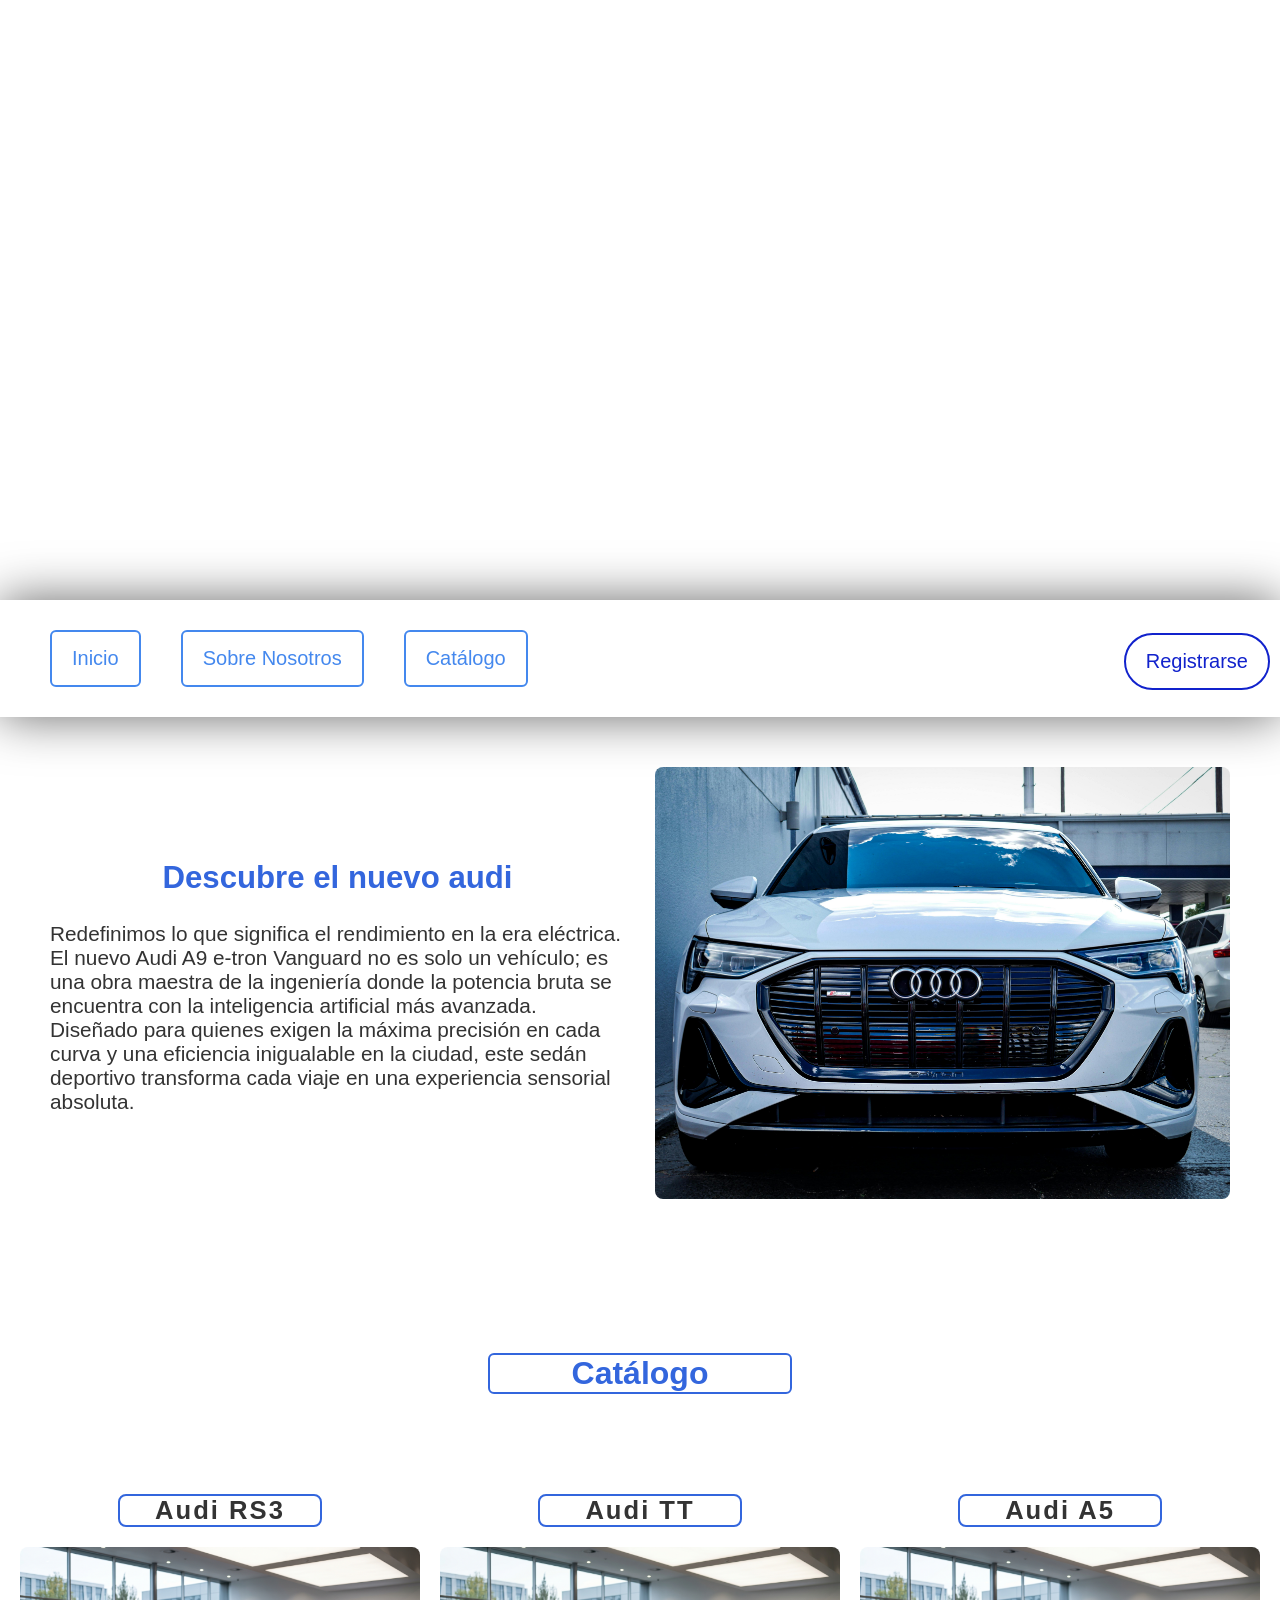
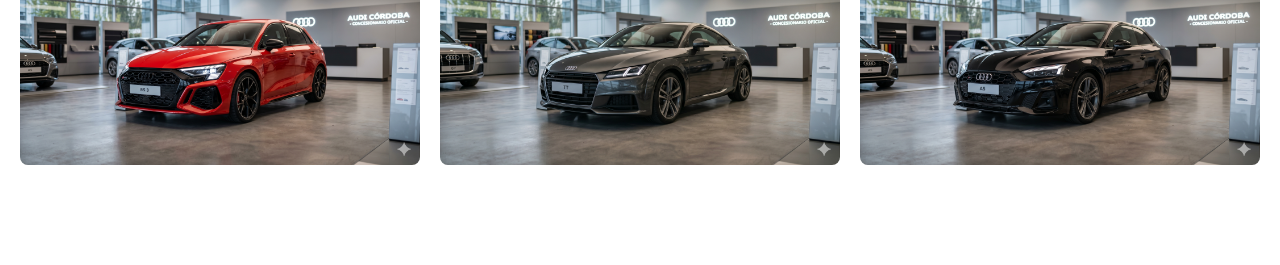
<file: index.html>
<!DOCTYPE html>
<html lang="en">
<head>
    <meta charset="UTF-8">
    <meta name="viewport" content="width=device-width, initial-scale=1.0">
    <title>Concesionaria</title>
    <link rel="stylesheet" href="style.css">
    <script src="codigo.js"></script>
</head>
<body>

    <header>
        <div class="video__container">
            <video loop autoplay muted src="imagenes-videos/istockphoto-1468523855-640_adpp_is.mp4" class="video"></video>
        </div>
    </header>

    <nav class="nav__container">
        <ul class="nav__ul">
            <li class="nav__li"><a href="index.html" class="li--a">Inicio</a></li>
            <li class="nav__li"><a href="about.html" class="li--a">Sobre Nosotros</a></li>
            <li class="nav__li"></li><a href="#catalogo" class="li--a">Catálogo</a>
        </ul>
        <button class="nav__button" onclick="enviar()" id="send">Registrarse</button>
    </nav>

    <section class="contenido__audi">
        <div class="par__container">
            <h2>Descubre el nuevo audi</h2>
             <p>Redefinimos lo que significa el rendimiento en la era eléctrica. El nuevo Audi A9 e-tron Vanguard no es solo un vehículo; es una obra maestra de la ingeniería donde la potencia bruta se encuentra con la inteligencia artificial más avanzada. Diseñado para quienes exigen la máxima precisión en cada curva y una eficiencia inigualable en la ciudad, este sedán deportivo transforma cada viaje en una experiencia sensorial absoluta.</p>
        </div>
        <div class="img__container">
            <img src="imagenes-videos/pexels-hrk-gallery-245057798-28751639.jpg" alt="">
        </div>
    </section>

    <h3 class="title__catalogo">Catálogo</h3>

    <section class="section__catalogo" id="catalogo">
        <div class="catalogo__container">
            <img src="imagenes-videos/Gemini_Generated_Image_ywvnwoywvnwoywvn.png" alt="" id="catalogo__img" onclick="cotizar()">
            <label for="" class="label__catalogo">Audi RS3</label>
        </div>
        <div class="catalogo__container">
            <img src="imagenes-videos/Gemini_Generated_Image_4ja9in4ja9in4ja9.png" alt="" id="catalogo__img" onclick="cotizar()">
            <label for="" class="label__catalogo">Audi TT</label>
        </div>
        <div class="catalogo__container">
            <img src="imagenes-videos/Gemini_Generated_Image_h2u3lfh2u3lfh2u3.png" alt="" id="catalogo__img" onclick="cotizar()">
            <label for="" class="label__catalogo">Audi A5</label>
        </div>
       
        
    </section>

</body>
</html>
</file>
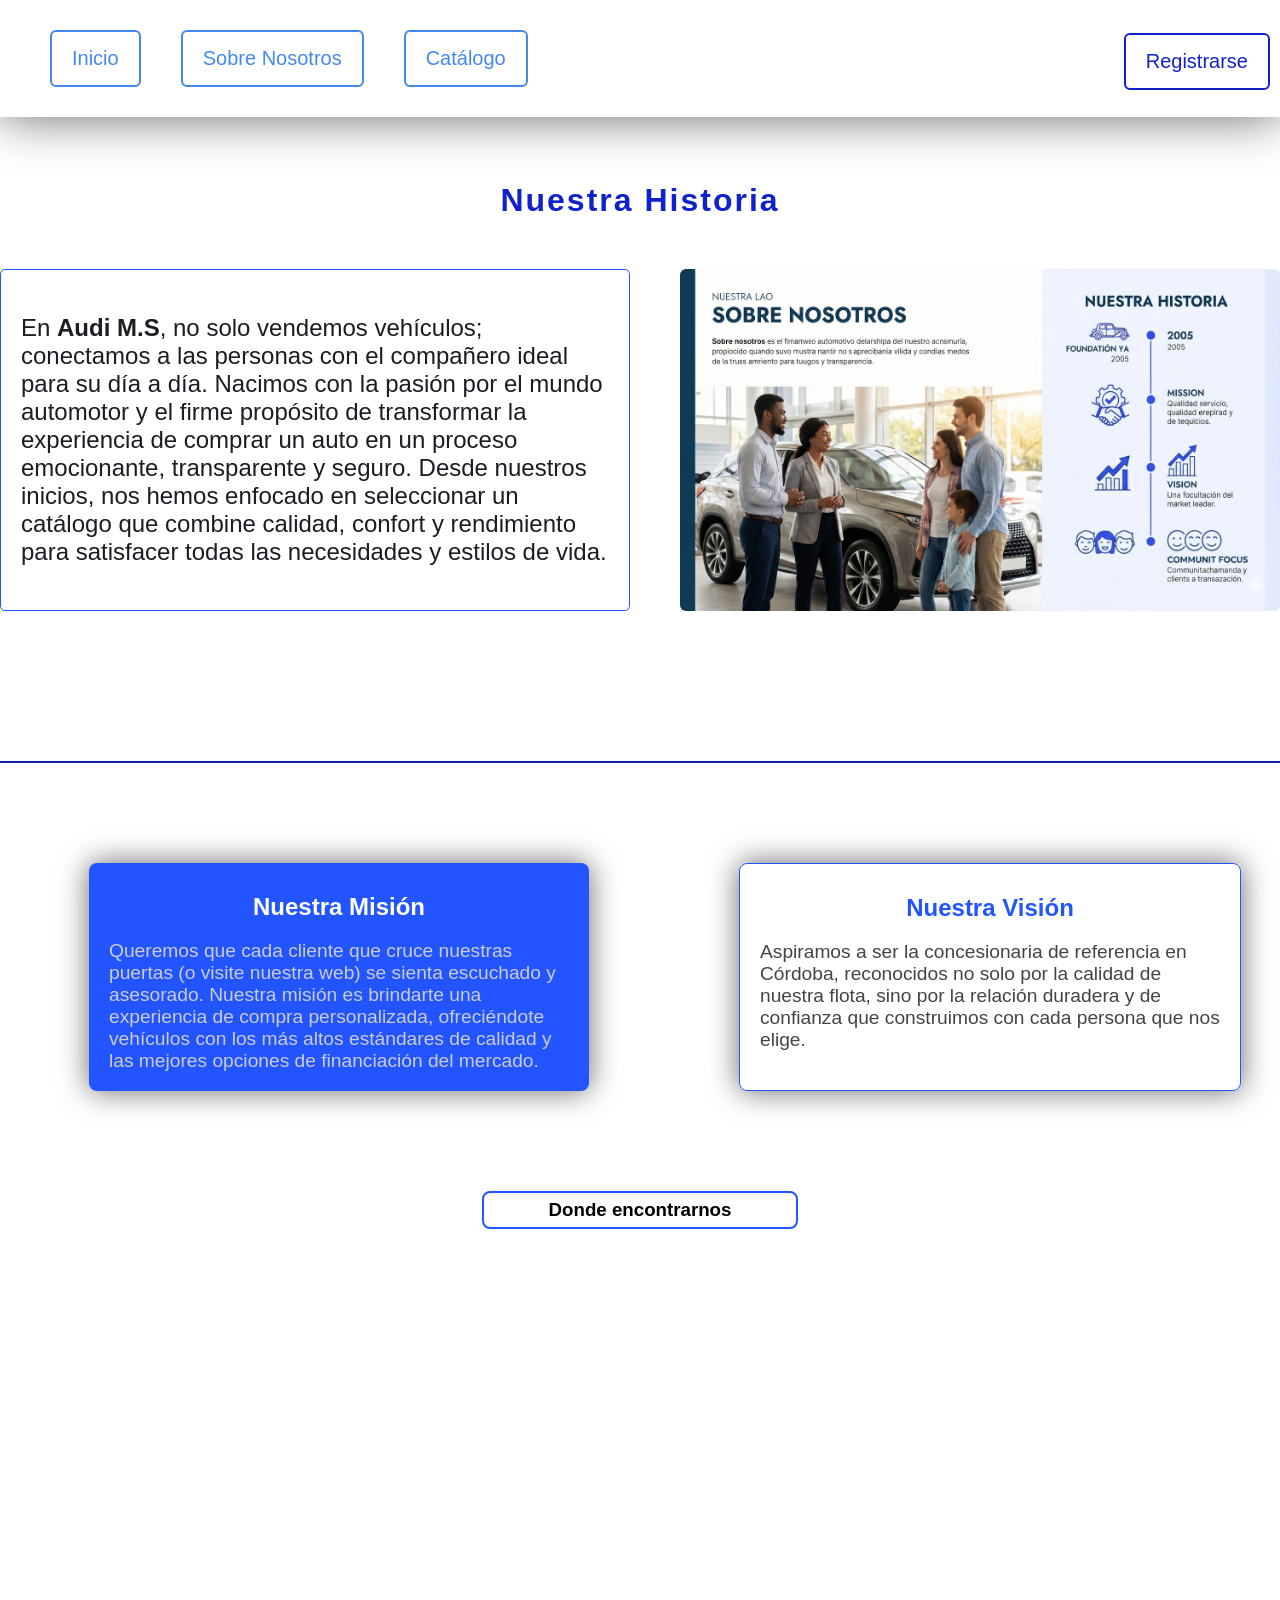
<file: about.html>
<!DOCTYPE html>
<html lang="en">
<head>
    <meta charset="UTF-8">
    <meta name="viewport" content="width=device-width, initial-scale=1.0">
    <title>Sobre Nosotros</title>
    <link rel="stylesheet" href="about.css">
    <script src="about.js"></script>
</head>
<body>
    
    <nav class="nav__container">
        <ul class="nav__ul">
            <li class="nav__li"><a href="index.html" class="li--a">Inicio</a></li>
            <li class="nav__li"><a href="about.html" class="li--a">Sobre Nosotros</a></li>
            <li class="nav__li"><a href="#" class="li--a" onclick="catalogo()">Catálogo</a></li>
        </ul>
        <button class="nav__button" onclick="enviar()">Registrarse</button>
    </nav>

    <main>
        <section class="section__sobre">
            <div class="hist__container">
                <h3 class="historia">Nuestra Historia</h3>
                <div class="hist__contenido">
                    <div class="hist__p">
                        <p>
                    En <b>Audi M.S</b>, no solo vendemos vehículos; conectamos a las personas con el compañero ideal para su día a día. Nacimos con la pasión por el mundo automotor y el firme propósito de transformar la experiencia de comprar un auto en un proceso emocionante, transparente y seguro. Desde nuestros inicios, nos hemos enfocado en seleccionar un catálogo que combine calidad, confort y rendimiento para satisfacer todas las necesidades y estilos de vida.
                </p>
                    </div>
                    <img src="imagenes-videos/Gemini_Generated_Image_qotqhnqotqhnqotq.png" alt="">
                </div>
            </div>
        </section>
       <section class="section__mv">
         <div class="line"></div>
            <div class="m-v__container">
                <div class="mision__container">
                <h3 class="mision">Nuestra Misión</h3>
                <p class="mis__p">
                    Queremos que cada cliente que cruce nuestras puertas (o visite nuestra web) se sienta escuchado y asesorado. Nuestra misión es brindarte una experiencia de compra personalizada, ofreciéndote vehículos con los más altos estándares de calidad y las mejores opciones de financiación del mercado.
                </p>
            </div>
            <div class="vision__container">
                <h3 class="vision">Nuestra Visión</h3>
                <p class="vision__p">
                    Aspiramos a ser la concesionaria de referencia en Córdoba, reconocidos no solo por la calidad de nuestra flota, sino por la relación duradera y de confianza que construimos con cada persona que nos elige.
                </p>
            </div>
        </div>
       </section>
    </main>

    <section class="mapa__container">
        <h3 class="title__mapa">Donde encontrarnos</h3>
        <iframe src="https://www.google.com/maps/embed?pb=!1m18!1m12!1m3!1d217922.65776574146!2d-64.42848578622485!3d-31.41298190721054!2m3!1f0!2f0!3f0!3m2!1i1024!2i768!4f13.1!3m3!1m2!1s0x94329f6a4e92a80d%3A0xa040c303f95db848!2sConcesionario%20Oficial%20Autocity%20C%C3%B3rdoba!5e0!3m2!1ses-419!2sar!4v1778584868381!5m2!1ses-419!2sar" allowfullscreen="" loading="lazy" referrerpolicy="no-referrer-when-downgrade"></iframe>
    </section>

</body>
</html>
</file>
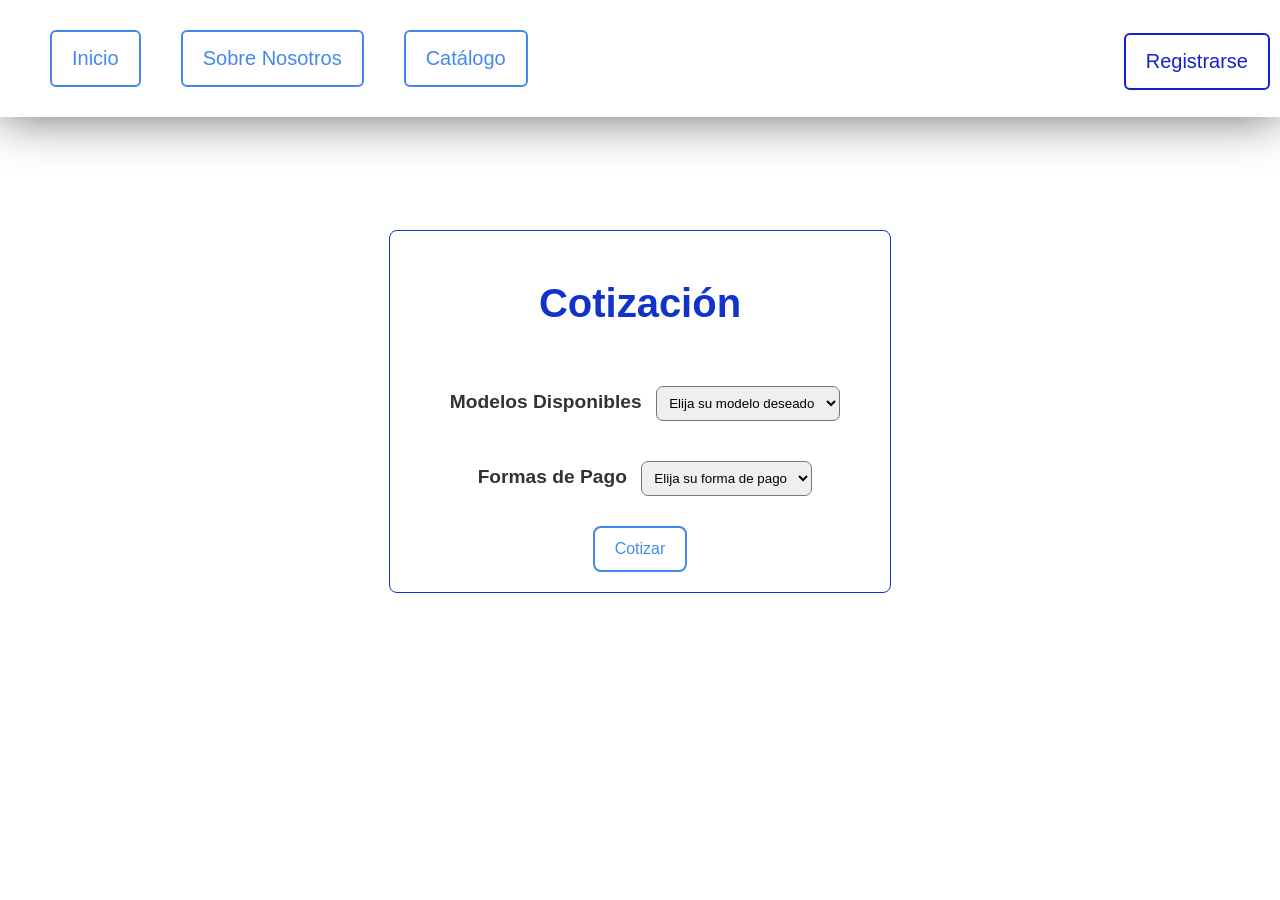
<file: cotizacion.html>
<!DOCTYPE html>
<html lang="en">
<head>
    <meta charset="UTF-8">
    <meta name="viewport" content="width=device-width, initial-scale=1.0">
    <title>Document</title>
    <link rel="stylesheet" href="cotizacion.css">
    <script src="cotizacion.js"></script>
</head>
<body>
    
    <nav class="nav__container">
        <ul class="nav__ul">
            <li class="nav__li"><a href="index.html" class="li--a">Inicio</a></li>
            <li class="nav__li"><a href="about.html" class="li--a">Sobre Nosotros</a></li>
            <li class="nav__li"><a href="#" class="li--a" onclick="catalogo()">Catálogo</a></li>
        </ul>
        <button class="nav__button" onclick="enviar()">Registrarse</button>
    </nav>

     <section id="cotizacion">
        <form action="" class="coti__form">
            <h3>Cotización</h3>
            <div class="coti__container">
                <label for="">Modelos Disponibles</label>
                <select name="modelo" id="modelo" class="form__select">
                    <option value="0">Elija su modelo deseado</option>
                    <option value="1">Audi RS3</option>
                    <option value="2">Audi TT</option>
                    <option value="3">Audi  A5</option>
                </select>
            </div>
            
            <div class="coti__container">
                <label for="">Formas de Pago</label>
                <select name="pago" id="pago" class="form__select">
                    <option value="0">Elija  su forma de pago</option>
                    <option value="1">Pago Unico</option>
                    <option value="2">6 Cuotas</option>
                    <option value="3">12 Cuotas</option>
                </select>
            </div>
            <div class="coti__container button--container">
                <h5 id="result"></h5>
                <button class="coti__button" onclick="validar()" type="button">Cotizar</button>
            </div>
            
        </form>
    </section>

</body>
</html>
</file>
<file: style.css>
* {
    scroll-behavior: smooth;
}

body {
    margin: 0;
    font-family: sans-serif;
}

.nav__container {
    background-color: #fff;
    padding: 10px;
    display: flex;
    align-items: center;
    box-sizing: border-box;
    justify-content: space-between;
    width: 100%;
    margin-top: 0;
    box-shadow: 0 0 50px #0009;
    position: sticky;
    top: 0;
}

.nav__ul {
    margin: 0;
    display: flex;
    list-style: none;
    padding: 0 0 20px;

}

.li--a {
    text-decoration: none;
    background-color: #fff;
    color: #48e;
    border: 2px solid #48e;
    display: inline-block;
    padding: 15px 20px;
    font-size: 20px;
    margin-left: 40px;
    border-radius: 6px;
    margin-top: 20px;
}

.li--a:hover {
    background-color: #48e;
    color: #fff;
    transition: all .2s;
    border: 2px solid #48e
}

.nav__button {
    background-color: #fff;
    color: #1122cc;
    padding: 15px 20px;
    border: 2px solid #1122cc;
    border-radius: 30px;
    font-size: 20px;    
    margin-top: 6px;
}

.nav__button:hover {
    background-color: #1122cc;
    color: #fff;
    transition: all .2s;
}
.video__container {
    width: 100%;
    height: 600px;
    overflow: hidden;
}

.video {
    width: 100%;
    height: 100%;
    object-fit: cover;
}

.contenido__audi {
    display: flex;
    align-items: center;
    justify-content: space-around;
    padding: 50px;
}

.par__container h2 {
    text-align: center;
    color: #36d;
}

.par__container {
    flex: 1;
    padding-right: 30px;
    color: #333;
    font-size: 1.3em;
}

.img__container {
    flex: 1;
}

.img__container img {
    width: 100%;
    max-width: 600px;
    border-radius: 8px;
}

.section__catalogo {
    display: flex;
    margin-top: 100px;
    margin-bottom: 100px;
    justify-content: space-evenly;
}

.title__catalogo {
    font-size: 2em;
    text-align: center;
    color: #36d;
    border-radius: 6px;
    border: 2px solid #36d;
    width: 300px;
    margin: auto;
    margin-top: 100px;
}

.catalogo__container {
    display: flex;
    flex-direction: column-reverse;
}

.label__catalogo {
    font-size: 1.6em;
    font-weight: bold;
    letter-spacing: 2px;
    border: 2px solid #36d;
    border-radius: 8px;
    width: 200px;
    text-align: center;
    margin: auto;
    margin-bottom: 20px;
    color: #333;
}

#catalogo__img {
    width: 400px;
    border-radius: 8px;
    transform-origin: center center;
}

#catalogo__img:hover {
    transform: scale(1.05);
    transition: all .1s;
    box-shadow: 0 0 20px #0009;
    cursor: pointer;
}

.button__catalogo {
    border-radius: 6px;
    background-color: transparent;
    width: 100px;
    padding: 5px;
    margin: auto;
    margin-top: 10px;
    border: 2px solid #1122cc;
    color: #333;
    transform-origin: center center;
}

.button__catalogo:hover {
    cursor: pointer;
    transform: scale(1.05); 
    transition: all .1s;
}
</file>
<file: about.css>
body {
    margin: 0;
    font-family: sans-serif;
}

.nav__container {
    background-color: #fff;
    padding: 10px;
    display: flex;
    align-items: center;
    box-sizing: border-box;
    justify-content: space-between;
    width: 100%;
    margin-top: 0;
    box-shadow: 0 0 50px #0009;
    position: fixed;
    top: 0;
}

.nav__ul {
    margin: 0;
    display: flex;
    list-style: none;
    padding: 0 0 20px;

}

.li--a {
    text-decoration: none;
    background-color: #fff;
    color: #48e;
    border: 2px solid #48e;
    display: inline-block;
    padding: 15px 20px;
    font-size: 20px;
    margin-left: 40px;
    border-radius: 6px;
    margin-top: 20px;
}

.li--a:hover {
    background-color: #48e;
    color: #fff;
    transition: all .2s;
    border: 2px solid #48e
}

.nav__button {
    background-color: #fff;
    color: #1122cc;
    padding: 15px 20px;
    border: 2px solid #1122cc;
    border-radius: 6px;
    font-size: 20px;    
    margin-top: 6px;
}

.nav__button:hover {
    background-color: #1122cc;
    color: #fff;
    transition: all .2s;
}

.hist__container {
    max-width: 1300px;
    margin: 150px auto;
    display: flex;
    flex-direction: column;
}

.hist__contenido {
    display: flex;
    flex-direction: row;
    gap: 50px;
}

.historia {
    font-size: 2em;
    text-align: center;
    letter-spacing: 2px;
    color: #1122cc;
    margin-bottom: 50px;
}

.hist__p {
    flex: 1;
    border: 1px solid #2255ff;
    padding: 20px;
    font-size: 1.5em;
    border-radius: 5px;
    color: #1a1d23;
}
img {
    width: 600px;
    height: auto;
    border-radius: 6px;
}

.line {
    width: 100%;
    border-top: 2px solid #12a;
    margin-top: 100px;
}

.section__mv {
    margin-bottom: 100px;
}

.m-v__container {
    display: flex;
    flex-direction: row;
    justify-content: center;
    gap: 100px;
    margin-top: 40px;
}

.mision__container {
    display: flex;
    flex-direction: column;
    max-width: 500px;
    margin-left: 50px;
    background-color: #2255ff;
    border-radius: 8px;
    margin-top: 60px;
    box-shadow: 0 0 30px #0009;
}

.mision {
    text-align: center;
    font-size: 1.5em;
    margin: 0;
    padding: 30px 0 0;
    color: #fff;
}

.mis__p {
    padding: 0 20px;
    font-size: 1.2em;
    color: #ccc;
}

.vision__container {
    display: flex;
    flex-direction: column;
    max-width: 500px;
    margin-left: 50px;
    border: 1px solid #2255ff;
    border-radius: 8px;
    margin-top: 60px;
    box-shadow: 0 0 30px #0009;
}

.vision {
    text-align: center;
    font-size: 1.5em;
    margin: 0;
    padding: 30px 0 0;
    color: #2255ff;
}

.vision__p{
    padding: 0 20px;
    font-size: 1.2em;
    color: #444;
}

.mapa__container {
    display: flex;
    flex-direction: column;
    margin-bottom: 70px;
    margin-top: 100px;
}

.title__mapa {
    text-align: center;
    padding: 6px;
    border: 2px solid #2255ff;
    width: 300px;
    margin: auto;
    border-radius: 8px;
    margin-bottom: 10px;
}

iframe {
    width: 600px;
    height: 400px;
    border: none;
    border-radius: 8px;
    margin: auto;
}
</file>
<file: cotizacion.css>
body {
    margin: 0;
    font-family: sans-serif;
}

.nav__container {
    background-color: #fff;
    padding: 10px;
    display: flex;
    align-items: center;
    box-sizing: border-box;
    justify-content: space-between;
    width: 100%;
    margin-top: 0;
    box-shadow: 0 0 50px #0009;
    position: fixed;
    top: 0;
}

.nav__ul {
    margin: 0;
    display: flex;
    list-style: none;
    padding: 0 0 20px;

}

.li--a {
    text-decoration: none;
    background-color: #fff;
    color: #48e;
    border: 2px solid #48e;
    display: inline-block;
    padding: 15px 20px;
    font-size: 20px;
    margin-left: 40px;
    border-radius: 6px;
    margin-top: 20px;
}

.li--a:hover {
    background-color: #48e;
    color: #fff;
    transition: all .2s;
    border: 2px solid #48e
}

.nav__button {
    background-color: #fff;
    color: #1122cc;
    padding: 15px 20px;
    border: 2px solid #1122cc;
    border-radius: 6px;
    font-size: 20px;    
    margin-top: 6px;
}

.nav__button:hover {
    background-color: #1122cc;
    color: #fff;
    transition: all .2s;
}

.coti__form {
    width: 500px;
    margin: auto;
    margin-top: 100px;
    margin-top: 230px;
    border: 1.5px solid #13c;
    border-radius: 8px;
}

.coti__form h3 {
    text-align: center;
    font-size: 40px;
    padding-top: 10px;
    color: #13c;
}

.coti__container{
    text-align: center;
    padding: 20px;
}

label {
    font-size: 1.2em;
    padding: 10px;
    color: #333;
    font-weight: bold;
}

select {
    padding: 8px;
    border-radius: 7px;
}

.coti__button {
    padding: 12px 20px;
    border-radius: 8px;
    border: 2px solid #48e;
    background-color: transparent;
    color: #48e;
    font-size: 1em;
    margin-top: -10px;
}

.coti__button:hover {
    background-color: #48e;
    color: #fff;
    cursor: pointer;
    transition: all .2s;
}

h5 {
    font-size: 1.2em;
    display: none;
    margin: 0;
    margin-bottom: 30px;
}
</file>
